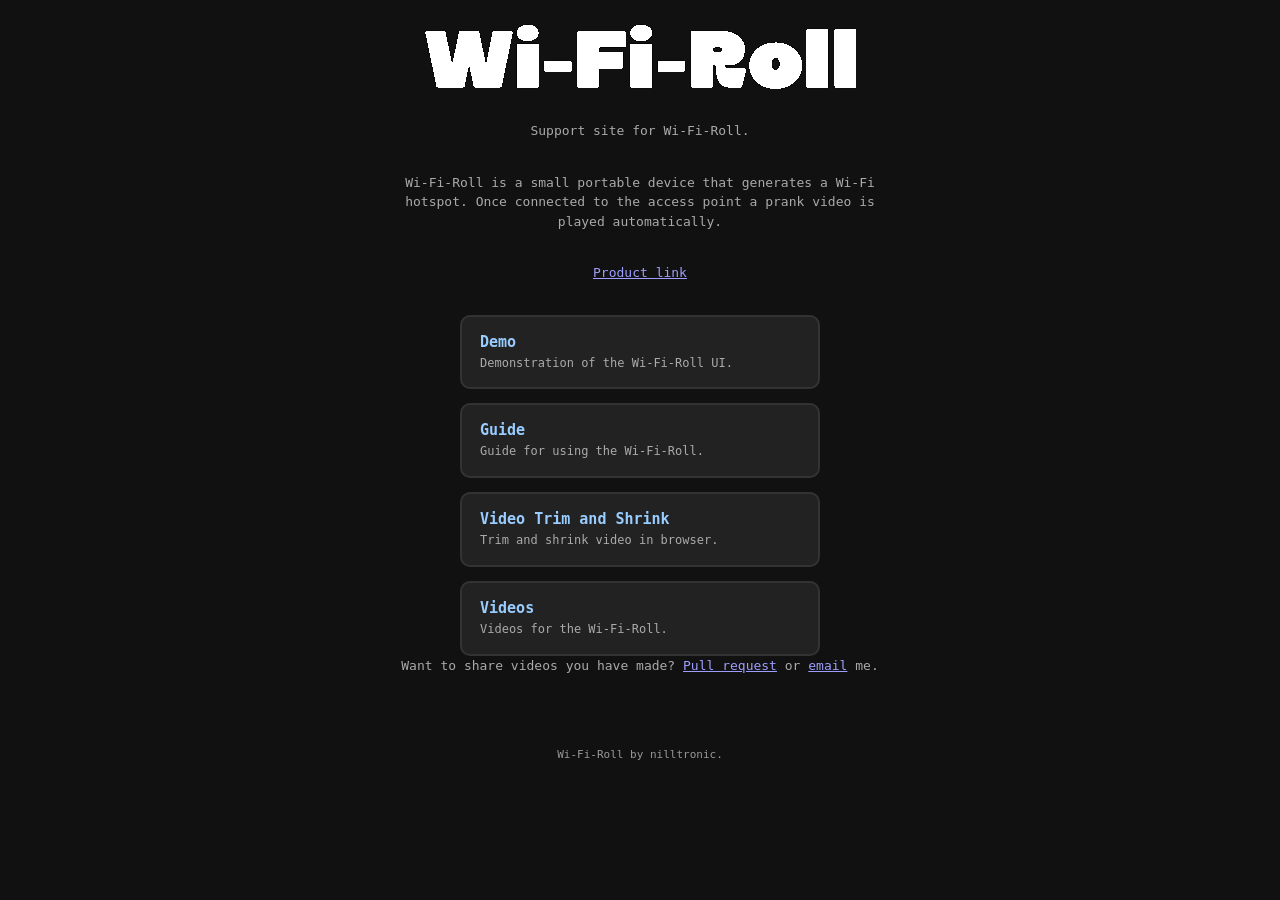
<file: index.html>
<!DOCTYPE html>
<html lang="en">
<head>
<meta charset="UTF-8">
<meta name="viewport" content="width=device-width, initial-scale=1">
<title>Wi-Fi-Roll</title>
<style>
:root { color-scheme: dark; }
body {
  font-family: monospace;
  background: #111;
  color: #eee;
  margin: 0;
  padding: 24px 16px 60px;
  display: flex;
  flex-direction: column;
  align-items: center;
}
h1 {
  text-align: center;
  margin: 0 0 6px;
}
p.sub {
  text-align: center;
  max-width: 480px;
  margin: 0 auto 32px;
  line-height: 1.5;
  color: #aaa;
}
.menu {
  display: flex;
  flex-direction: column;
  gap: 14px;
  width: 100%;
  max-width: 360px;
}
.menu a {
  display: block;
  background: #222;
  border: 2px solid #333;
  border-radius: 10px;
  padding: 16px 18px;
  color: #eee;
  text-decoration: none;
}
.menu a:hover,
.menu a:focus-visible {
  background: #3a7bd5;
  border-color: #3a7bd5;
  color: #fff;
  outline: none;
}
.menu .label {
  font-weight: bold;
  font-size: 15px;
  margin-bottom: 4px;
  color: #9cf;
}
.menu .desc {
  font-size: 12px;
  line-height: 1.4;
  color: #aaa;
}
.menu a:hover .label,
.menu a:hover .desc,
.menu a:focus-visible .label,
.menu a:focus-visible .desc {
  color: #fff;
}
footer {
  margin-top: 40px;
  font-size: 11px;
  text-align: center;
  max-width: 400px;
  line-height: 1.5;
  color: #999;
}
</style>
</head>
<body>

<!-- <h1>Wi-Fi-Roll</h1> -->
<img src="logow.png" alt="logow" width="431" height="65">
<p class="sub"></p>
<p class="sub">Support site for Wi-Fi-Roll.</p>
<p class="sub">Wi-Fi-Roll is a small portable device that generates a Wi-Fi hotspot. Once connected to the access point a prank video is played automatically.</p>
<p class="sub"><a href="https://www.tindie.com/products/44550/">Product link</a></p>
<div class="menu">

  <a href="demo.html">
    <div class="label">Demo</div>
    <div class="desc">Demonstration of the Wi-Fi-Roll UI.</div>
  </a>
  
  <a href="guide.html">
    <div class="label">Guide</div>
    <div class="desc">Guide for using the Wi-Fi-Roll.</div>
  </a>

  <a href="video_prep.html">
    <div class="label">Video Trim and Shrink</div>
    <div class="desc">Trim and shrink video in browser.</div>
  </a>

  <a href="videos.html">
    <div class="label">Videos</div>
    <div class="desc">Videos for the Wi-Fi-Roll.</div>
  </a>
 
</div>
   <p class="sub">Want to share videos you have made? <a href="https://github.com/nilltronic/Wi-Fi-Roll/pulls">Pull request</a> or <a href="mailto:i.davison@hotmail.co.uk">email</a> me.</p>
<footer>
  Wi-Fi-Roll by nilltronic.
</footer>

</body>
</html>
</file>
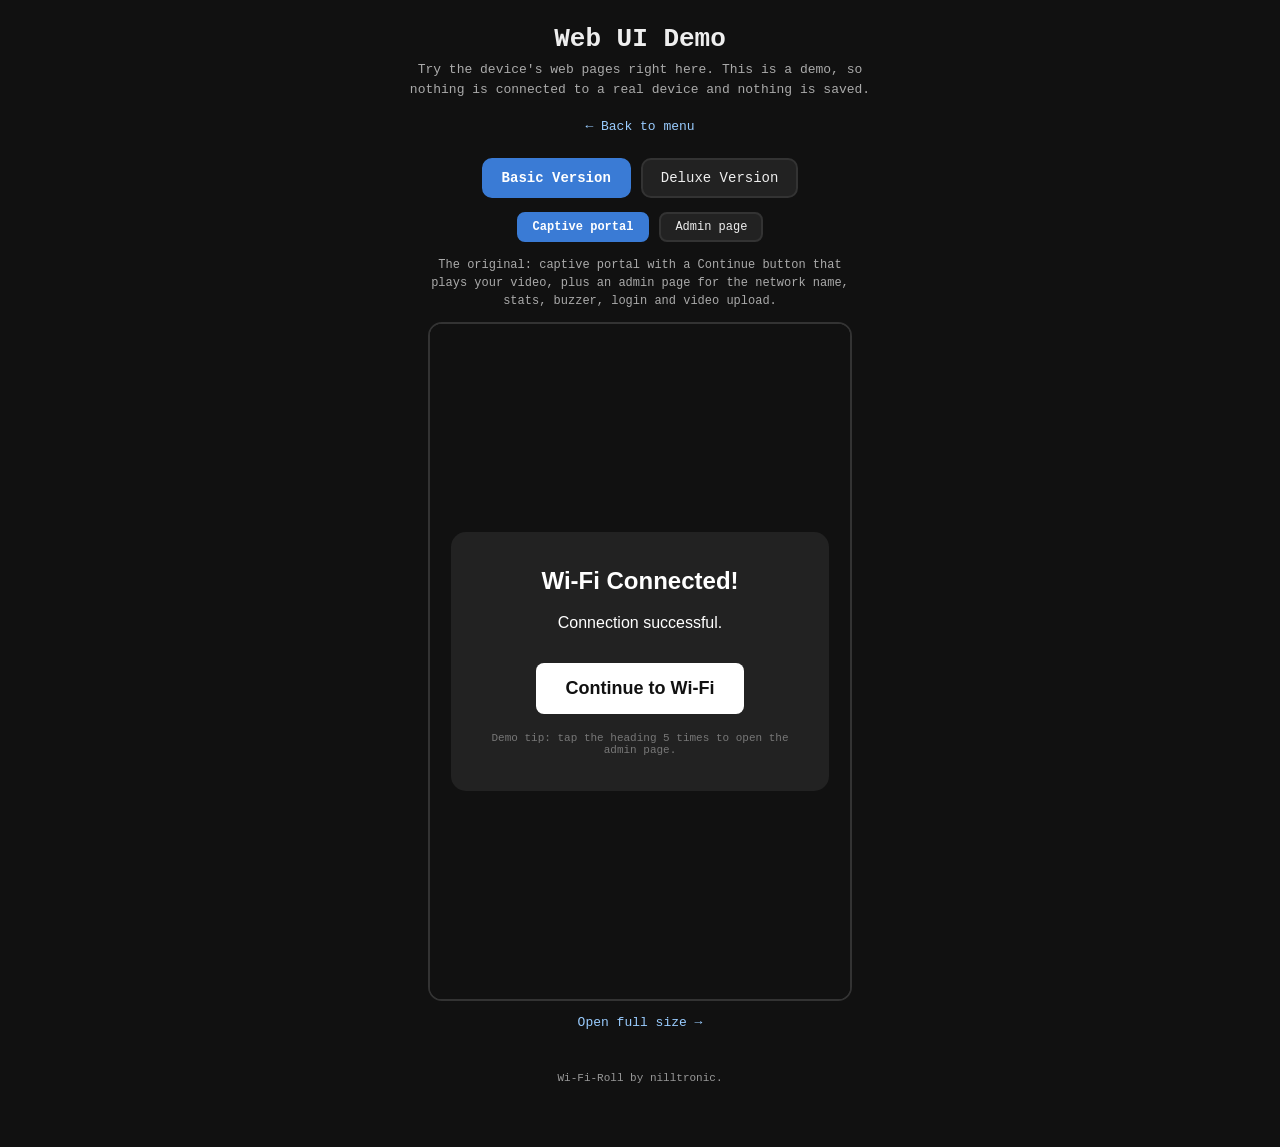
<file: demo.html>
<!DOCTYPE html>
<html lang="en">
<head>
<meta charset="UTF-8">
<meta name="viewport" content="width=device-width, initial-scale=1">
<title>Wi-Fi-Roll - Web UI Demo</title>
<style>
:root { color-scheme: dark; }
body {
  font-family: monospace;
  background: #111;
  color: #eee;
  margin: 0;
  padding: 24px 16px 60px;
  display: flex;
  flex-direction: column;
  align-items: center;
}
h1 { text-align: center; margin: 0 0 6px; }
p.sub {
  text-align: center;
  max-width: 480px;
  margin: 0 auto 20px;
  line-height: 1.5;
  color: #aaa;
}
.nav { margin-bottom: 24px; font-size: 13px; }
.nav a { color: #9cf; text-decoration: none; }
.nav a:hover, .nav a:focus-visible { color: #fff; text-decoration: underline; outline: none; }

.tabs { display: flex; gap: 10px; margin-bottom: 14px; flex-wrap: wrap; justify-content: center; }
.tab {
  background: #222;
  border: 2px solid #333;
  border-radius: 10px;
  padding: 10px 18px;
  color: #eee;
  font-family: monospace;
  font-size: 14px;
  cursor: pointer;
}
.tab:hover, .tab:focus-visible { border-color: #3a7bd5; outline: none; }
.tab[aria-selected="true"] { background: #3a7bd5; border-color: #3a7bd5; color: #fff; font-weight: bold; }
.views .tab { padding: 6px 14px; font-size: 12px; border-radius: 8px; }

.blurb { max-width: 440px; text-align: center; color: #aaa; font-size: 12px; line-height: 1.5; min-height: 3.6em; margin-bottom: 12px; }

.frame {
  width: 100%;
  max-width: 420px;
  background: #222;
  border: 2px solid #333;
  border-radius: 14px;
  overflow: hidden;
}
.frame iframe {
  display: block;
  width: 100%;
  height: 720px;
  max-height: 75vh;
  border: 0;
  background: #111;
}
.open { margin-top: 14px; font-size: 13px; }
.open a { color: #9cf; text-decoration: none; }
.open a:hover, .open a:focus-visible { color: #fff; text-decoration: underline; outline: none; }

footer { margin-top: 40px; font-size: 11px; text-align: center; max-width: 400px; line-height: 1.5; color: #999; }
</style>
</head>
<body>

<h1>Web UI Demo</h1>
<p class="sub">Try the device's web pages right here. This is a demo, so nothing is connected to a real device and nothing is saved.</p>
<div class="nav"><a href="index.html">&larr; Back to menu</a></div>

<div class="tabs" id="tabs" role="tablist"></div>
<div class="tabs views" id="views" role="tablist"></div>
<div class="blurb" id="blurb"></div>
<div class="frame">
  <iframe id="demo" title="Web UI demo" sandbox="allow-scripts allow-forms allow-same-origin"></iframe>
</div>
<div class="open"><a id="full" href="#" target="_blank" rel="noopener">Open full size &rarr;</a></div>

<footer>Wi-Fi-Roll by nilltronic.</footer>

<script>
(function () {
  // ---- Edit these to match your two versions -----------------------------
  var VERSIONS = [
    {
      label: 'Basic Version',
      desc: 'The original: captive portal with a Continue button that plays your video, plus an admin page for the network name, stats, buzzer, login and video upload.',
      portal: 'demo/portal.html?v=1',
      admin:  'demo/admin-v1.html'
    },
    {
      label: 'Deluxe Version',
      desc: 'Adds modes (video prank, SSID rotation, experimental modes), random/rotating videos, editable portal text, tune choice and annoy-a-tron timing.',
      portal: 'demo/portal.html?v=2',
      admin:  'demo/admin-v2.html'
    }
  ];
  var VIEWS = [
    { key: 'portal', label: 'Captive portal' },
    { key: 'admin',  label: 'Admin page' }
  ];
  // -------------------------------------------------------------------------

  var tabs = document.getElementById('tabs');
  var viewsEl = document.getElementById('views');
  var frame = document.getElementById('demo');
  var blurb = document.getElementById('blurb');
  var full = document.getElementById('full');
  var vBtns = [], wBtns = [];
  var cur = 0, view = 'portal';

  function show() {
    var v = VERSIONS[cur];
    var file = v[view];
    frame.src = file;
    blurb.textContent = v.desc || '';
    full.href = file;
    vBtns.forEach(function (b, j) { b.setAttribute('aria-selected', j === cur ? 'true' : 'false'); });
    wBtns.forEach(function (b, j) { b.setAttribute('aria-selected', VIEWS[j].key === view ? 'true' : 'false'); });
    try { history.replaceState(null, '', '#v' + (cur + 1) + '-' + view); } catch (e) {}
  }

  VERSIONS.forEach(function (v, i) {
    var b = document.createElement('button');
    b.className = 'tab'; b.type = 'button'; b.setAttribute('role', 'tab');
    b.textContent = v.label;
    b.addEventListener('click', function () { cur = i; show(); });
    tabs.appendChild(b); vBtns.push(b);
  });
  VIEWS.forEach(function (w) {
    var b = document.createElement('button');
    b.className = 'tab'; b.type = 'button'; b.setAttribute('role', 'tab');
    b.textContent = w.label;
    b.addEventListener('click', function () { view = w.key; show(); });
    viewsEl.appendChild(b); wBtns.push(b);
  });

  // Links like demo.html#v2-admin open that version and view directly
  var m = /^#v(\d+)(?:-(portal|admin))?$/.exec(location.hash);
  if (m) {
    cur = Math.min(Math.max(parseInt(m[1], 10) - 1, 0), VERSIONS.length - 1);
    if (m[2]) view = m[2];
  }
  show();
})();
</script>
</body>
</html>
</file>
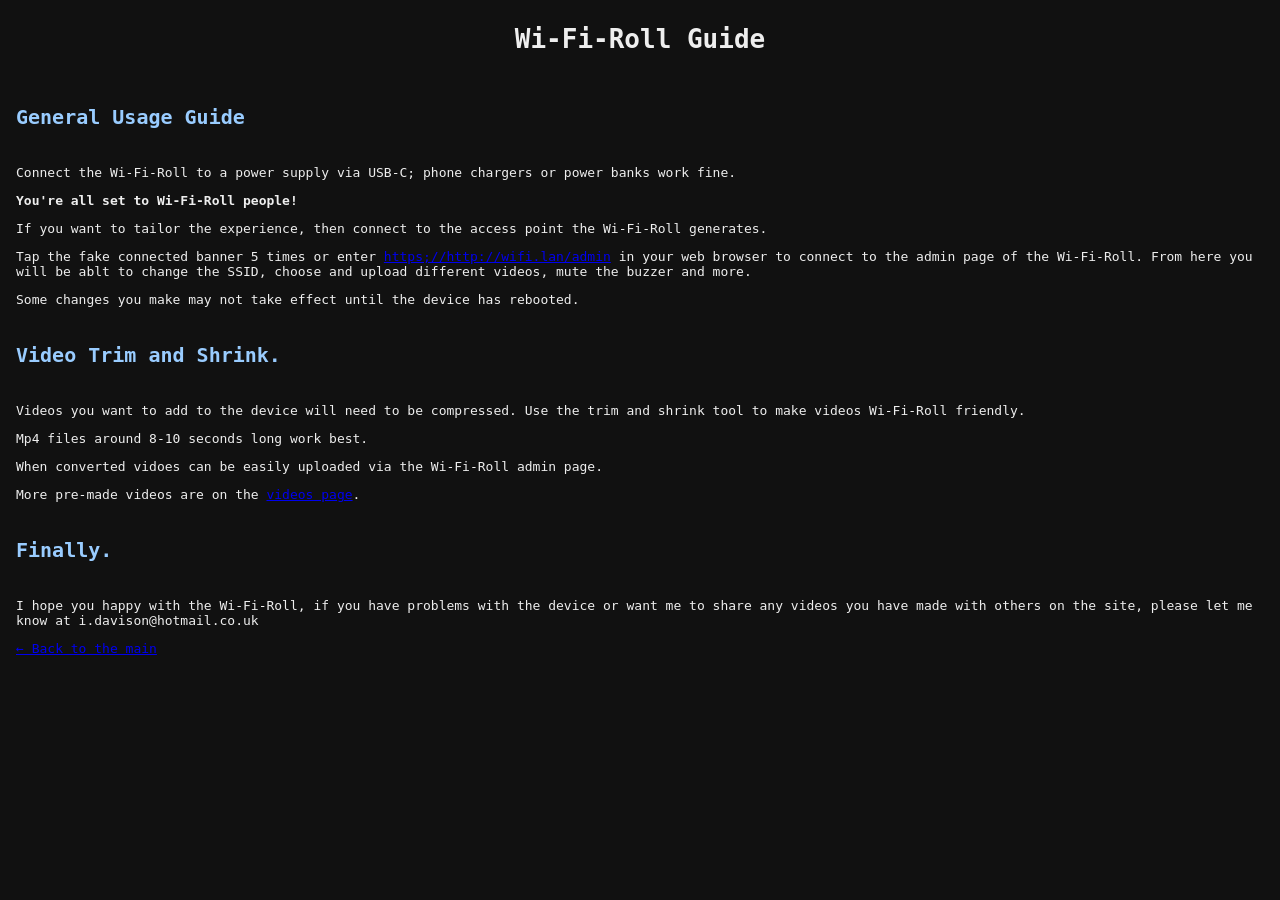
<file: guide.html>
<!DOCTYPE html>
<html lang="en">
<head>
<meta charset="UTF-8">
<meta name="viewport" content="width=device-width, initial-scale=1">
<title>Wi-Fi-Roll Guide</title>
<style>
  body {
    font-family: monospace;
    background: #111;   /* matches the printer's own GB-green palette */
    color: #eee;
    margin: 0;
    padding: 24px 16px 60px;
  }
  h1 {
    text-align: center;
    margin: 0 0 6px;
  }
  h2 {
  margin: 0 0 6px;
  font-size: 20px;
  line-height: 3.5;
  color: #9cf;
  }
  h3 {
  text-align: center;
  margin: 0 0 6px;
  font-size: 20px;
  line-height: 3.5;
  color: #9cf;
  }
  p.sub {
    text-align: center;
    max-width: 560px;
    margin: 0 auto 28px;
    line-height: 1.5;
  }
  #status {
    text-align: center;
    margin-bottom: 20px;
  }
  .grid {
    display: grid;
    grid-template-columns: repeat(auto-fill, minmax(140px, 1fr));
    gap: 16px;
    max-width: 1100px;
    margin: 0 auto;
  }
  .card {
    background: #8bac0f;
    border: 2px solid #0f380f;
    border-radius: 6px;
    padding: 8px;
    text-align: center;
    display: flex;
    flex-direction: column;
    align-items: center;
  }
  .card img {
    width: 100%;
    max-width: 128px;
    image-rendering: pixelated;
    background: #fff;
    border: 1px solid #0f380f;
    margin-bottom: 8px;
  }
  .card .name {
    font-size: 11px;
    word-break: break-all;
    margin-bottom: 8px;
    flex-grow: 1;
  }
  .card a.download {
    display: inline-block;
    font-size: 12px;
    padding: 6px 10px;
    background: #0f380f;
    color: #9bbc0f;
    text-decoration: none;
    border-radius: 4px;
  }
  .card a.download:hover {
    opacity: 0.85;
  }
  a.back {
    display: block;
    text-align: center;
    margin-top: 32px;
    color: #0f380f;
  }
</style>
</head>
<body>

  <h1>Wi-Fi-Roll Guide</h1>
  <p class="sub">
    
     </p>
     <h2>General Usage Guide</h2>
     </P>
Connect the Wi-Fi-Roll to a power supply via USB-C; phone chargers or power banks work fine.
 </p>
<strong>You're all set to Wi-Fi-Roll people!</strong>
</P>
If you want to tailor the experience, then connect to the access point the Wi-Fi-Roll generates.
</P>
Tap the fake connected banner 5 times or enter <a href="https;//http://wifi.lan/admin" >https;//http://wifi.lan/admin</a> in your web browser to connect to the admin page of the Wi-Fi-Roll. From here you will be ablt to change the SSID, choose and upload different videos, mute the buzzer and more.
 </p>
Some changes you make may not take effect until the device has rebooted.
 </p>
<h2>Video Trim and Shrink.</h2>
 </p>
Videos you want to add to the device will need to be compressed. Use the trim and shrink tool to make videos Wi-Fi-Roll friendly. 
</p>
Mp4 files around 8-10 seconds long work best.
</p>
When converted vidoes can be easily uploaded via the Wi-Fi-Roll admin page.
</p>
More pre-made videos are on the <a href="videos.html">videos page</a>. 
</p>

<h2>Finally.</h2>
 </p>
I hope you happy with the Wi-Fi-Roll, if you have problems with the device or want me to share any videos you have made with others on the site, please let me know at i.davison@hotmail.co.uk
</p>

 

<a href="index.html">&larr; Back to the main</a>



</body>
</html>
</file>
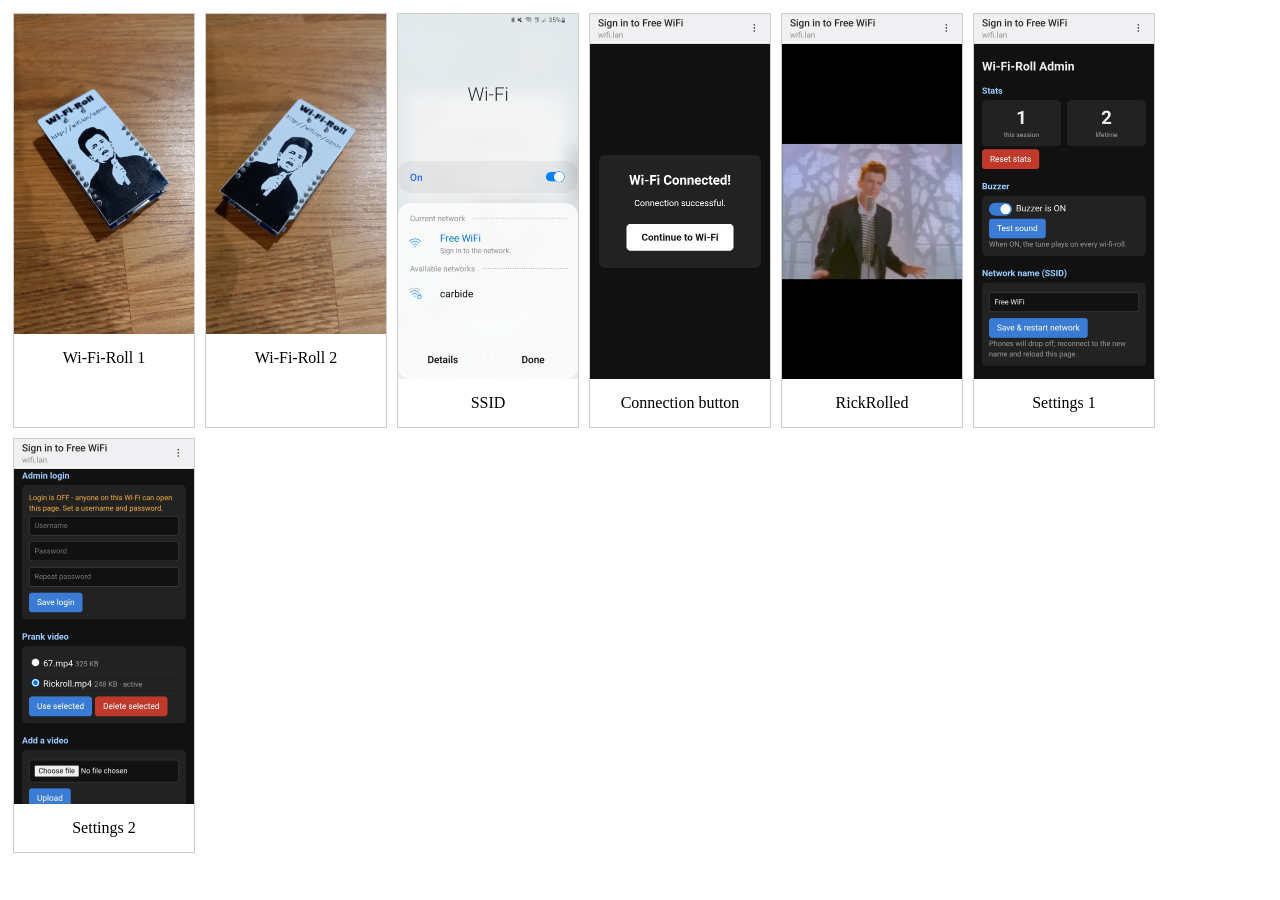
<file: tindie.html>
<html>
<head>
<style>
div.gallery {
  display: flex;
  flex-wrap: wrap;
  justify-content: flex-start;
}

div.gallery-item {
  margin: 5px;
  border: 1px solid #ccc;
  width: 180px;
}

div.gallery-item:hover {
  border: 1px solid #777;
}

div.gallery-item img {
  width: 100%;
  height: auto;
}

div.gallery-item div.desc {
  padding: 15px;
  text-align: center;
}
</style>
</head>
<body>

<div class="gallery">

<div class="gallery-item">
  <a target="_blank" href="Tindie%20images/20261102_184659.jpg">
    <img src="Tindie%20images/20261102_184659.jpg" alt="Wi-Fi-Roll 1" width="600" height="400">
  </a>
  <div class="desc">Wi-Fi-Roll 1</div>
</div>

<div class="gallery-item">
  <a target="_blank" href="Tindie%20images/20261102_184704.jpg">
    <img src="Tindie%20images/20261102_184704.jpg" alt="Wi-Fi-Roll 2" width="600" height="400">
  </a>
  <div class="desc">Wi-Fi-Roll 2</div>
</div>

<div class="gallery-item">
  <a target="_blank" href="Tindie%20images/Screenshot_20261102-184802_One UI Home.jpg">
    <img src="Tindie%20images/Screenshot_20261102-184802_One UI Home.jpg" alt="SSID" width="600" height="400">
  </a>
  <div class="desc">SSID</div>
</div>

<div class="gallery-item">
  <a target="_blank" href="Tindie%20images/Screenshot_20261102-184819_Captive Portal Login.jpg">
    <img src="Tindie%20images/Screenshot_20261102-184819_Captive Portal Login.jpg" alt="Connection button" width="600" height="400">
  </a>
  <div class="desc">Connection button</div>
</div>

  <div class="gallery-item">
  <a target="_blank" href="Tindie%20images/Screenshot_20261102-184831_Captive Portal Login.jpg">
    <img src="Tindie%20images/Screenshot_20261102-184831_Captive Portal Login.jpg" alt="RickRolled" width="600" height="400">
  </a>
  <div class="desc">RickRolled</div>
</div>

<div class="gallery-item">
  <a target="_blank" href="Tindie%20images/Screenshot_20261102-184906_Captive Portal Login.jpg">
    <img src="Tindie%20images/Screenshot_20261102-184906_Captive Portal Login.jpg" alt="Settings 1" width="600" height="400">
  </a>
  <div class="desc">Settings 1</div>
</div>

<div class="gallery-item">
  <a target="_blank" href="Tindie%20images/Screenshot_20261102-184930_Captive Portal Login.jpg">
    <img src="Tindie%20images/Screenshot_20261102-184930_Captive Portal Login.jpg" alt="Settings 2" width="600" height="400">
  </a>
  <div class="desc">Settings 2</div>
</div>
  
</div>

</body>
</html>
</file>
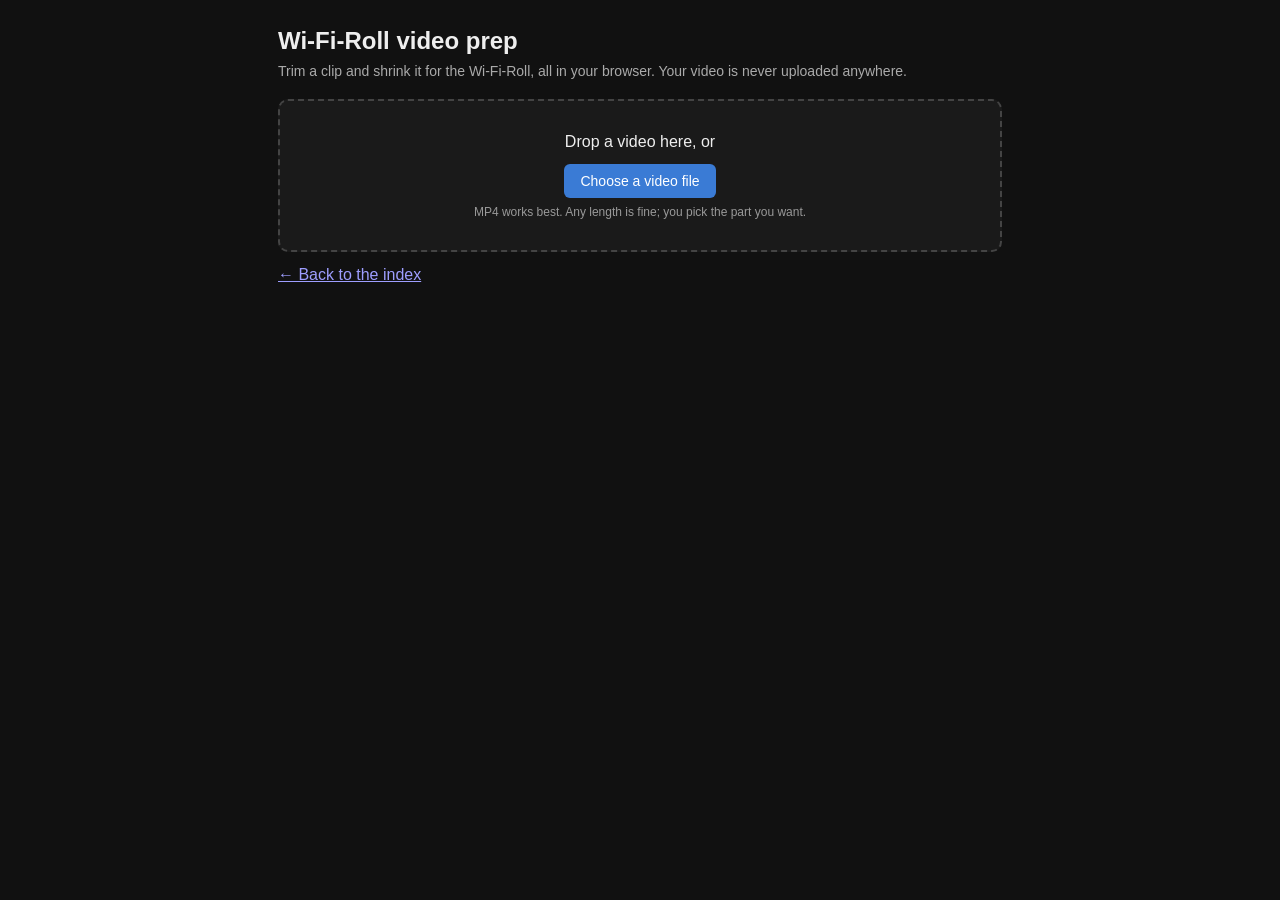
<file: video_prep.html>
<!DOCTYPE html>
<html lang="en">
<head>
<meta charset="utf-8">
<meta name="viewport" content="width=device-width,initial-scale=1">
<title>Wi-Fi-Roll video prep</title>
<style>
:root { color-scheme: dark; }
* { box-sizing: border-box; }
[hidden] { display: none !important; }
body { font-family: Arial, Helvetica, sans-serif; background: #111; color: #eee; margin: 0 auto; padding: 18px; max-width: 760px; line-height: 1.4; }
h1 { font-size: 24px; margin: 6px 0 4px; }
h2 { font-size: 15px; margin: 0 0 10px; color: #9cf; }
.sub { color: #aaa; margin: 0 0 18px; font-size: 14px; }
.card { background: #222; border-radius: 10px; padding: 14px; margin: 12px 0; }
.drop { text-align: center; padding: 30px 14px; border: 2px dashed #444; background: #1a1a1a; }
.drop.over { border-color: #3a7bd5; background: #1d2633; }
.row { display: flex; align-items: center; gap: 10px; margin: 8px 0; flex-wrap: wrap; }
.row label { width: 110px; color: #ccc; font-size: 14px; }
.row input[type=range] { flex: 1; min-width: 160px; }
.val { width: 62px; text-align: right; font-variant-numeric: tabular-nums; }
select, input[type=text] { background: #111; color: #eee; border: 1px solid #444; border-radius: 6px; padding: 8px; font-size: 14px; }
input[type=text] { width: 230px; }
button, a.btn { display: inline-block; background: #3a7bd5; color: #fff; border: 0; border-radius: 6px; padding: 9px 16px; font-size: 14px; cursor: pointer; text-decoration: none; }
button.small { padding: 6px 10px; font-size: 13px; background: #34445c; }
button:disabled { opacity: .5; cursor: default; }
video { width: 100%; max-height: 360px; background: #000; border-radius: 8px; }
progress { width: 100%; height: 14px; margin-top: 10px; }
.status { margin: 8px 0 0; font-size: 14px; color: #ccc; min-height: 20px; }
.status.err { color: #ff8a80; }
.hint { color: #999; font-size: 12px; margin: 6px 0 0; }
.warn { color: #f5b041; }
pre { background: #0b0b0b; border-radius: 8px; padding: 10px; overflow-x: auto; font-size: 12px; white-space: pre-wrap; word-break: break-all; margin: 8px 0; }
details { margin: 12px 0; }
summary { cursor: pointer; color: #9cf; font-size: 14px; }
.big { padding: 12px 22px; font-size: 16px; }
</style>
</head>
<body>

<h1>Wi-Fi-Roll video prep</h1>
<p class="sub">Trim a clip and shrink it for the Wi-Fi-Roll, all in your browser. Your video is never uploaded anywhere.</p>

<div id="drop" class="card drop">
  <p style="margin:0 0 10px">Drop a video here, or</p>
  <button id="btnChoose">Choose a video file</button>
  <input type="file" id="fileInput" accept="video/*,.mp4,.mov,.m4v,.mkv,.webm" hidden>
  <p class="hint" id="fileName">MP4 works best. Any length is fine; you pick the part you want.</p>
</div>

<div id="editor" hidden>

  <div class="card">
    <video id="vid" controls playsinline></video>
  </div>

  <div class="card">
    <h2>1. Trim</h2>
    <div class="row">
      <label for="startRange">Start</label>
      <input type="range" id="startRange" min="0" max="10" step="0.05" value="0">
      <span class="val" id="startLbl">0.0 s</span>
      <button class="small" id="btnSetStart" title="Use the current position of the video above">Set to now</button>
    </div>
    <div class="row">
      <label for="endRange">End</label>
      <input type="range" id="endRange" min="0" max="10" step="0.05" value="8">
      <span class="val" id="endLbl">8.0 s</span>
      <button class="small" id="btnSetEnd" title="Use the current position of the video above">Set to now</button>
    </div>
    <div class="row">
      <label>Clip length</label>
      <span id="lenLbl">8.0 s</span>
      <button class="small" id="btnPreview">Preview the clip</button>
    </div>
    <p class="hint">Tip: scrub the video above, then press &ldquo;Set to now&rdquo; to mark the start and end.</p>
  </div>

  <div class="card">
    <h2>2. Shrink</h2>
    <div class="row">
      <label for="selWidth">Width</label>
      <select id="selWidth">
        <option value="240">240 px (tiny)</option>
        <option value="320" selected>320 px (recommended)</option>
        <option value="400">400 px</option>
        <option value="480">480 px (bigger file)</option>
      </select>
    </div>
    <div class="row">
      <label for="selFps">Frame rate</label>
      <select id="selFps">
        <option value="10">10 fps</option>
        <option value="12">12 fps</option>
        <option value="15" selected>15 fps (recommended)</option>
        <option value="20">20 fps</option>
        <option value="24">24 fps</option>
      </select>
    </div>
    <div class="row">
      <label for="rngCrf">Compression</label>
      <input type="range" id="rngCrf" min="22" max="36" step="1" value="28">
      <span class="val" id="crfLbl">28</span>
    </div>
    <p class="hint" style="margin-top:-2px">Higher number = smaller file, softer picture. 28 is a good start.</p>
    <div class="row">
      <label for="selAudio">Audio</label>
      <select id="selAudio">
        <option value="48" selected>Mono, 48 kbps (recommended)</option>
        <option value="32">Mono, 32 kbps (smaller)</option>
        <option value="64">Mono, 64 kbps (clearer)</option>
        <option value="none">No audio</option>
      </select>
    </div>
    <div class="row">
      <label for="outName">File name</label>
      <input type="text" id="outName" value="rickroll.mp4" maxlength="31" spellcheck="false">
    </div>
    <p class="hint">The device needs a name ending in .mp4, up to 31 letters, digits, dots, dashes or underscores.</p>
  </div>

  <div class="card">
    <button id="btnGo" class="big">Trim &amp; shrink</button>
    <progress id="bar" max="1" value="0" hidden></progress>
    <p class="status" id="status"></p>
  </div>

  <div class="card" id="result" hidden>
    <h2>Done</h2>
    <video id="outVid" controls loop playsinline></video>
    <p id="outInfo" class="status"></p>
    <p class="hint" id="outWarn"></p>
    <a class="btn" id="btnDownload" href="#" download="rickroll.mp4">Download</a>
    <p class="hint">Then open the ESP8266 admin page, use &ldquo;Add a video&rdquo; to upload it, and choose &ldquo;Use selected&rdquo;.</p>
  </div>

  <details>
    <summary>Command-line version (if the in-browser converter does not work for you)</summary>
    <pre id="cmd"></pre>
    <button class="small" id="btnCopy">Copy command</button>
    <p class="hint">Run this in a Command Prompt in the folder containing your video. It produces the same result and needs ffmpeg installed.</p>
  </details>

  <details>
    <summary>Converter log</summary>
    <pre id="log">(nothing yet)</pre>
  </details>

</div>

<script>
(function () {
  "use strict";

  var $ = function (id) { return document.getElementById(id); };

  // ---------- settings ----------
  var CORE_VERSION = "0.12.6";
  var CORE_BASES = [
    "https://unpkg.com/@ffmpeg/core@" + CORE_VERSION + "/dist/umd/",
    "https://cdn.jsdelivr.net/npm/@ffmpeg/core@" + CORE_VERSION + "/dist/umd/"
  ];
  var WASM_BYTES = 32129114;     // size of ffmpeg-core.wasm (used for the download progress bar)
  var DEFAULT_CLIP = 8;          // seconds
  var LONG_CLIP = 15;            // warn above this
  var BIG_OUTPUT_KB = 2000;      // warn above this

  // ---------- state ----------
  var file = null, srcUrl = null, outUrl = null;
  var duration = 0, start = 0, end = 0, previewing = false;
  var worker = null, workerReady = false, loading = null, pending = null;
  var clipDur = 1;
  var logLines = [];

  var vid = $("vid");

  // ---------- helpers ----------
  function fmt(s) { return s.toFixed(1) + " s"; }
  function clamp(v, lo, hi) { return Math.max(lo, Math.min(hi, v)); }

  function cleanOutName(raw) {
    var n = String(raw || "").trim().replace(/\.(mov|m4v|mkv|webm|avi)$/i, "").replace(/[^A-Za-z0-9._-]/g, "_").replace(/^\.+/, "");
    if (!/\.mp4$/i.test(n)) n = n.replace(/\.+$/, "") + ".mp4";
    if (n.length > 31) n = n.slice(0, 27) + ".mp4";
    if (n.toLowerCase() === ".mp4") n = "rickroll.mp4";
    return n;
  }

  function settings() {
    return {
      start: start,
      dur: end - start,
      width: parseInt($("selWidth").value, 10),
      fps: parseInt($("selFps").value, 10),
      crf: parseInt($("rngCrf").value, 10),
      audio: $("selAudio").value
    };
  }

  // Same options the command-line version uses.
  function buildArgs(inName, outName, s, overwrite) {
    var a = ["-ss", s.start.toFixed(2), "-t", s.dur.toFixed(2), "-i", inName,
             "-vf", "scale=" + s.width + ":-2", "-r", String(s.fps),
             "-c:v", "libx264", "-preset", "veryfast", "-crf", String(s.crf),
             "-profile:v", "main", "-pix_fmt", "yuv420p", "-movflags", "+faststart"];
    if (s.audio === "none") a.push("-an");
    else a.push("-c:a", "aac", "-ac", "1", "-b:a", s.audio + "k");
    if (overwrite) a.push("-y");
    a.push(outName);
    return a;
  }

  function quote(x) { return /[^\w.:\/\\=+-]/.test(x) ? '"' + x + '"' : x; }

  function updateCmd() {
    if (!file) return;
    var args = buildArgs(file.name, cleanOutName($("outName").value), settings(), false);
    $("cmd").textContent = "ffmpeg " + args.map(quote).join(" ");
  }

  function setStatus(msg, isErr) {
    var el = $("status");
    el.textContent = msg || "";
    el.className = "status" + (isErr ? " err" : "");
  }

  function setBar(p) {
    var bar = $("bar");
    bar.hidden = (p === null);
    if (p !== null) bar.value = p;
  }

  function addLog(line) {
    logLines.push(line);
    if (logLines.length > 300) logLines.shift();
    $("log").textContent = logLines.join("\n");
  }

  // ---------- trim UI ----------
  function minGap() { return Math.min(0.5, duration / 2); }

  function syncTrim() {
    $("startRange").value = start;
    $("endRange").value = end;
    $("startLbl").textContent = fmt(start);
    $("endLbl").textContent = fmt(end);
    var len = end - start;
    var lbl = $("lenLbl");
    lbl.textContent = fmt(len) + (len > LONG_CLIP ? "  (long clips make big files)" : "");
    lbl.className = len > LONG_CLIP ? "warn" : "";
    updateCmd();
  }

  function setStart(v) {
    start = clamp(v, 0, duration - minGap());
    if (end < start + minGap()) end = Math.min(duration, start + minGap());
    syncTrim();
  }

  function setEnd(v) {
    end = clamp(v, minGap(), duration);
    if (start > end - minGap()) start = Math.max(0, end - minGap());
    syncTrim();
  }

  $("startRange").addEventListener("input", function () {
    setStart(parseFloat(this.value));
    previewing = false;
    vid.currentTime = start;
  });
  $("endRange").addEventListener("input", function () {
    setEnd(parseFloat(this.value));
    previewing = false;
    vid.currentTime = Math.max(start, end - 0.1);
  });
  $("btnSetStart").addEventListener("click", function () { setStart(vid.currentTime); });
  $("btnSetEnd").addEventListener("click", function () { setEnd(vid.currentTime); });

  $("btnPreview").addEventListener("click", function () {
    vid.currentTime = start;
    previewing = true;
    var p = vid.play();
    if (p && p.catch) p.catch(function () {});
  });
  vid.addEventListener("timeupdate", function () {
    if (previewing && vid.currentTime >= end) {
      vid.pause();
      previewing = false;
    }
  });

  ["selWidth", "selFps", "selAudio", "outName"].forEach(function (id) {
    $(id).addEventListener("input", updateCmd);
    $(id).addEventListener("change", updateCmd);
  });
  $("outName").addEventListener("change", function () { this.value = cleanOutName(this.value); updateCmd(); });
  $("rngCrf").addEventListener("input", function () { $("crfLbl").textContent = this.value; updateCmd(); });

  // ---------- loading a file ----------
  function loadFile(f) {
    if (!f) return;
    file = f;
    if (srcUrl) URL.revokeObjectURL(srcUrl);
    srcUrl = URL.createObjectURL(f);
    previewing = false;
    $("result").hidden = true;
    setStatus("");
    setBar(null);
    $("fileName").textContent = f.name + "  (" + (f.size / 1048576).toFixed(1) + " MB)";

    vid.onloadedmetadata = function () {
      if (!isFinite(vid.duration) || vid.duration <= 0) { vid.onerror(); return; }
      duration = vid.duration;
      var max = duration.toFixed(2);
      $("startRange").max = max;
      $("endRange").max = max;
      start = 0;
      end = Math.min(duration, DEFAULT_CLIP);
      $("editor").hidden = false;
      syncTrim();
    };
    vid.onerror = function () {
      $("editor").hidden = true;
      $("fileName").textContent = f.name + ": this browser cannot read that video, so it cannot be previewed. Try an MP4 (H.264) or WebM file.";
    };
    vid.src = srcUrl;
  }

  $("btnChoose").addEventListener("click", function () { $("fileInput").click(); });
  $("fileInput").addEventListener("change", function () {
    var f = this.files && this.files[0];
    if (f) loadFile(f);
  });
  var drop = $("drop");
  drop.addEventListener("dragover", function (e) { e.preventDefault(); drop.classList.add("over"); });
  drop.addEventListener("dragleave", function () { drop.classList.remove("over"); });
  drop.addEventListener("drop", function (e) {
    e.preventDefault();
    drop.classList.remove("over");
    var f = e.dataTransfer && e.dataTransfer.files && e.dataTransfer.files[0];
    if (f) loadFile(f);
  });

  // ---------- converter (ffmpeg.wasm core running in a Web Worker) ----------
  // The worker is created from a Blob so this page works as a plain local file.
  var WORKER_SRC = [
    "var core = null;",
    "self.onmessage = async function (e) {",
    "  var m = e.data;",
    "  try {",
    "    if (m.type === 'load') {",
    "      importScripts(m.coreURL);",
    "      core = await self.createFFmpegCore({ wasmBinary: new Uint8Array(m.wasm) });",
    "      core.setLogger(function (l) { self.postMessage({ type: 'log', message: l.message }); });",
    "      core.setProgress(function (p) { self.postMessage({ type: 'progress', time: p.time }); });",
    "      self.postMessage({ type: 'loaded' });",
    "    } else if (m.type === 'run') {",
    "      core.FS.writeFile('input', m.data);",
    "      core.setTimeout(-1);",
    "      core.exec.apply(core, m.args);",
    "      var ret = core.ret;",
    "      core.reset();",
    "      var out = null;",
    "      if (ret === 0) out = core.FS.readFile(m.output);",
    "      try { core.FS.unlink('input'); } catch (x) {}",
    "      try { core.FS.unlink(m.output); } catch (x) {}",
    "      self.postMessage({ type: 'done', ret: ret, out: out }, out ? [out.buffer] : []);",
    "    }",
    "  } catch (err) {",
    "    self.postMessage({ type: 'error', message: String((err && err.message) || err) });",
    "  }",
    "};"
  ].join("\n");

  function onWorkerMessage(e) {
    var m = e.data, p;
    if (m.type === "log") {
      addLog(m.message);
    } else if (m.type === "progress") {
      var frac = clamp((m.time / 1e6) / clipDur, 0, 1);
      setBar(frac);
      setStatus("Trimming and shrinking... " + Math.round(frac * 100) + "%");
    } else if (m.type === "loaded" || m.type === "done") {
      p = pending; pending = null;
      if (p) p.resolve(m);
    } else if (m.type === "error") {
      p = pending; pending = null;
      if (p) p.reject(new Error(m.message));
    }
  }

  function callWorker(msg, transfer) {
    return new Promise(function (resolve, reject) {
      pending = { resolve: resolve, reject: reject };
      worker.postMessage(msg, transfer || []);
    });
  }

  function fetchCore(url, onProgress) {
    return fetch(url).then(function (r) {
      if (!r.ok) throw new Error("HTTP " + r.status + " from " + url);
      if (!onProgress) return r.text();
      if (!r.body || !r.body.getReader) return r.arrayBuffer().then(function (b) { return new Uint8Array(b); });
      var reader = r.body.getReader(), chunks = [], got = 0;
      function pump() {
        return reader.read().then(function (res) {
          if (res.done) return;
          chunks.push(res.value);
          got += res.value.length;
          onProgress(Math.min(1, got / WASM_BYTES));
          return pump();
        });
      }
      return pump().then(function () {
        var out = new Uint8Array(got), o = 0;
        chunks.forEach(function (c) { out.set(c, o); o += c.length; });
        return out;
      });
    });
  }

  function ensureEngine() {
    if (workerReady) return Promise.resolve();
    if (loading) return loading;

    loading = (async function () {
      var lastErr = null;
      for (var i = 0; i < CORE_BASES.length; i++) {
        var base = CORE_BASES[i];
        try {
          setStatus("Downloading the converter (about 30 MB, first time only)...");
          setBar(0);
          var js = await fetchCore(base + "ffmpeg-core.js", null);
          var wasm = await fetchCore(base + "ffmpeg-core.wasm", function (p) {
            setBar(p);
            setStatus("Downloading the converter (about 30 MB, first time only)... " + Math.round(p * 100) + "%");
          });
          setStatus("Starting the converter...");
          var coreURL = URL.createObjectURL(new Blob([js], { type: "text/javascript" }));
          var workerURL = URL.createObjectURL(new Blob([WORKER_SRC], { type: "text/javascript" }));
          worker = new Worker(workerURL);
          worker.onmessage = onWorkerMessage;
          worker.onerror = function (ev) {
            var p = pending; pending = null;
            if (p) p.reject(new Error(ev.message || "The converter crashed"));
          };
          await callWorker({ type: "load", coreURL: coreURL, wasm: wasm.buffer }, [wasm.buffer]);
          workerReady = true;
          return;
        } catch (err) {
          lastErr = err;
          if (worker) { worker.terminate(); worker = null; }
        }
      }
      loading = null;
      throw lastErr || new Error("Could not load the converter");
    })();

    return loading;
  }

  // ---------- convert ----------
  async function convert() {
    if (!file) return;
    var btn = $("btnGo");
    btn.disabled = true;
    $("result").hidden = true;
    logLines = [];
    $("log").textContent = "(nothing yet)";

    try {
      await ensureEngine();

      var s = settings();
      var outName = cleanOutName($("outName").value);
      $("outName").value = outName;
      clipDur = Math.max(0.1, s.dur);

      setBar(0);
      setStatus("Reading the video...");
      var data = new Uint8Array(await file.arrayBuffer());

      setStatus("Trimming and shrinking... 0%");
      var res = await callWorker(
        { type: "run", data: data, args: buildArgs("input", "output.mp4", s, true), output: "output.mp4" },
        [data.buffer]
      );
      if (res.ret !== 0 || !res.out) {
        throw new Error("ffmpeg could not process this file (code " + res.ret + "). The converter log below may say why.");
      }

      var blob = new Blob([res.out], { type: "video/mp4" });
      if (outUrl) URL.revokeObjectURL(outUrl);
      outUrl = URL.createObjectURL(blob);

      $("outVid").src = outUrl;
      $("btnDownload").href = outUrl;
      $("btnDownload").download = outName;
      var kb = Math.round(blob.size / 1024);
      $("outInfo").textContent = outName + ": " + kb + " KB, " + fmt(s.dur) + ", " + s.width + " px wide, " + s.fps + " fps";
      $("outWarn").textContent = kb > BIG_OUTPUT_KB
        ? "That is on the big side for the ESP8266. A narrower width, a higher compression number, mono 32 kbps audio or a shorter clip will shrink it."
        : "";
      $("result").hidden = false;
      setBar(null);
      setStatus("");
      $("result").scrollIntoView({ behavior: "smooth", block: "nearest" });
    } catch (err) {
      setBar(null);
      setStatus("Something went wrong: " + (err && err.message ? err.message : err) +
                "  You can use the command-line version below instead.", true);
      $("editor").querySelector("details").open = true;
    } finally {
      btn.disabled = false;
    }
  }

  $("btnGo").addEventListener("click", convert);

  // ---------- copy command ----------
  $("btnCopy").addEventListener("click", function () {
    var text = $("cmd").textContent;
    var done = function () { $("btnCopy").textContent = "Copied"; setTimeout(function () { $("btnCopy").textContent = "Copy command"; }, 1500); };
    if (navigator.clipboard && navigator.clipboard.writeText) {
      navigator.clipboard.writeText(text).then(done, function () { fallbackCopy(text); done(); });
    } else {
      fallbackCopy(text); done();
    }
  });
  function fallbackCopy(text) {
    var ta = document.createElement("textarea");
    ta.value = text;
    document.body.appendChild(ta);
    ta.select();
    try { document.execCommand("copy"); } catch (e) {}
    document.body.removeChild(ta);
  }
})();
</script>
   <a class="back" href="index.html">&larr; Back to the index</a>
</body>
</html>
</file>
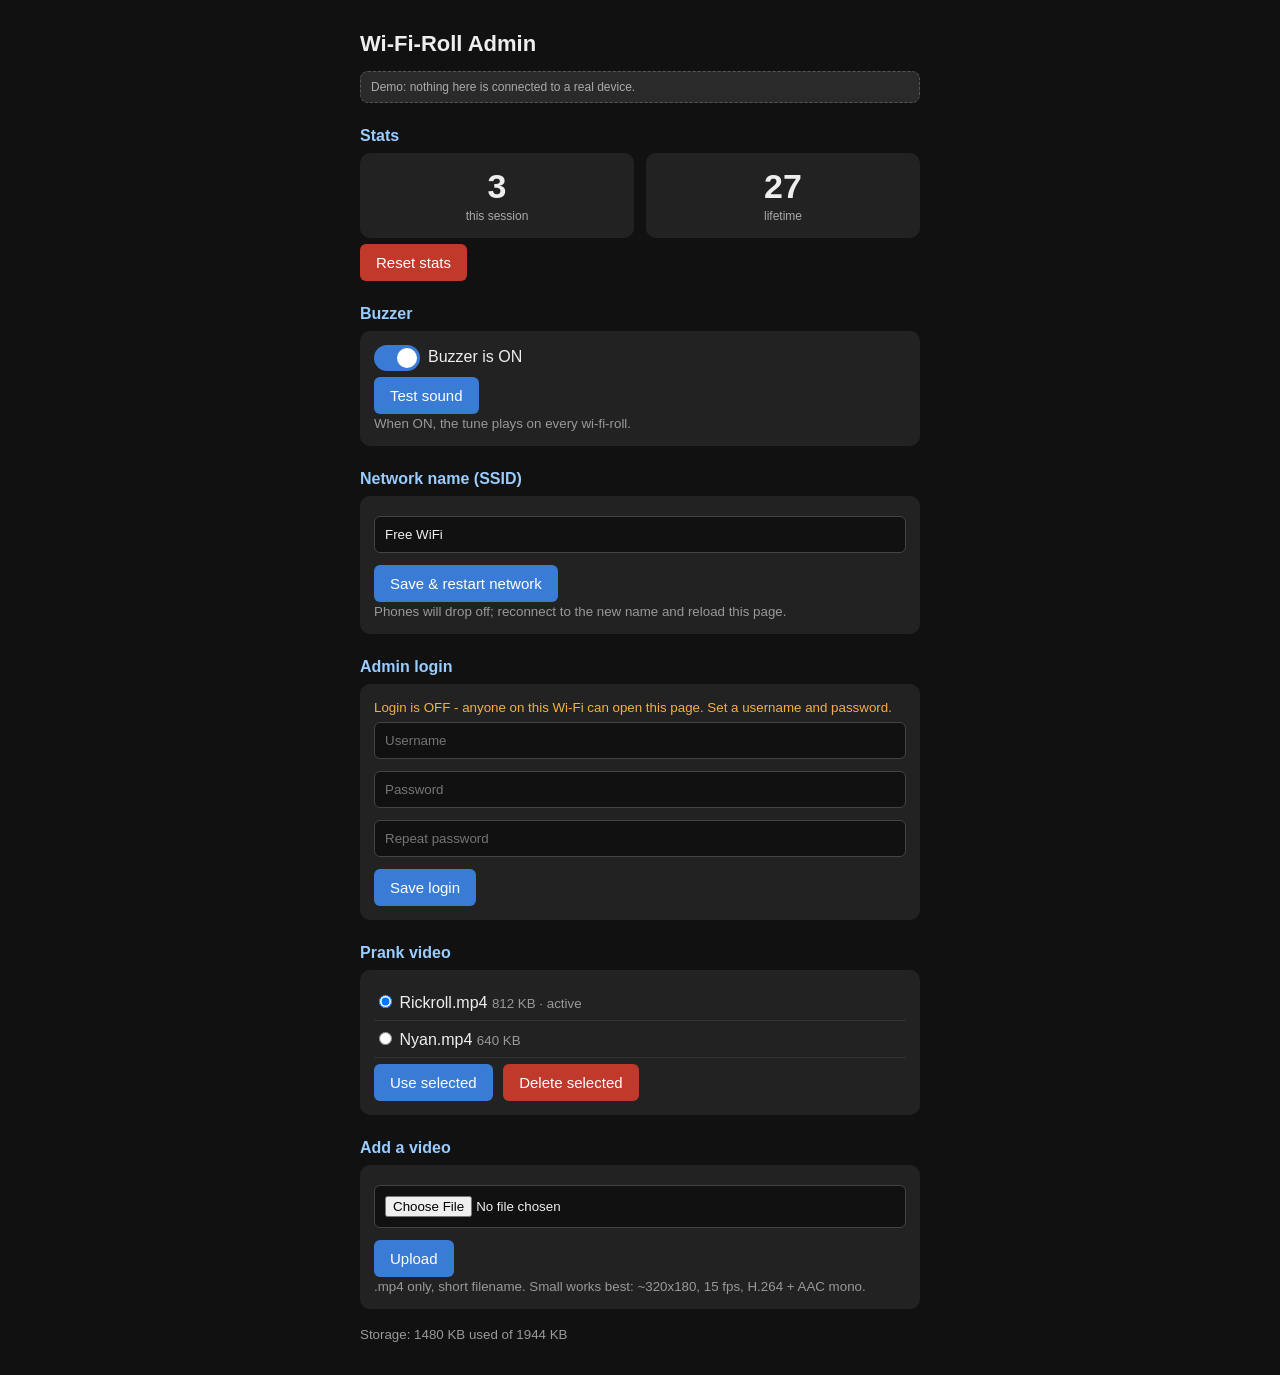
<file: demo/admin-v1.html>
<!DOCTYPE html>
<html><head><meta charset="utf-8">
<meta name="viewport" content="width=device-width,initial-scale=1">
<title>Wi-Fi-Roll Admin (Version 1 demo)</title>
<link rel="stylesheet" href="admin.css">
</head><body>
<h1>Wi-Fi-Roll Admin</h1>
<div class="demo-note">Demo: nothing here is connected to a real device.</div>

<h2>Stats</h2>
<div class="stats"><div><b id="s">3</b><span>this session</span></div><div><b id="l">27</b><span>lifetime</span></div></div>
<form method="POST" action="/admin/reset" onsubmit="return confirm('Reset session and lifetime counts to zero?')">
<button class="red">Reset stats</button></form>

<h2>Buzzer</h2>
<div class="card"><label class="sw"><input type="checkbox" id="buz" onchange="setBuzzer(this)" checked><span class="sl"></span></label><span id="buzLbl">Buzzer is ON</span><br>
<button type="button" onclick="demoTestSound()">Test sound</button>
<br><small>When ON, the tune plays on every wi-fi-roll.</small></div>

<h2>Network name (SSID)</h2>
<form class="card" method="POST" action="/admin/ssid">
<input type="text" name="ssid" maxlength="32" value="Free WiFi"><button>Save &amp; restart network</button><br>
<small>Phones will drop off; reconnect to the new name and reload this page.</small></form>

<h2>Admin login</h2>
<form class="card" method="POST" action="/admin/login">
<small style="color:#f5b041">Login is OFF - anyone on this Wi-Fi can open this page. Set a username and password.</small><br>
<input type="text" name="user" maxlength="32" placeholder="Username" autocomplete="off" value="">
<input type="password" name="pass" maxlength="32" placeholder="Password" autocomplete="new-password">
<input type="password" name="pass2" maxlength="32" placeholder="Repeat password" autocomplete="new-password">
<button>Save login</button></form>

<h2>Prank video</h2>
<form class="card" method="POST" action="/admin/video">
<label class="v"><input type="radio" name="video" value="Rickroll.mp4" checked> Rickroll.mp4 <small>812 KB &middot; active</small></label>
<label class="v"><input type="radio" name="video" value="Nyan.mp4"> Nyan.mp4 <small>640 KB</small></label>
<button>Use selected</button>
<button class="red" formaction="/admin/delete" onclick="return confirm('Delete the selected video?')">Delete selected</button>
</form>

<h2>Add a video</h2>
<form class="card" method="POST" action="/admin/upload" enctype="multipart/form-data">
<input type="file" name="f" accept="video/mp4,.mp4">
<button>Upload</button><br>
<small>.mp4 only, short filename. Small works best: ~320x180, 15 fps, H.264 + AAC mono.</small></form>

<p><small>Storage: 1480 KB used of 1944 KB</small></p>

<script src="demo.js"></script>
</body></html>
</file>
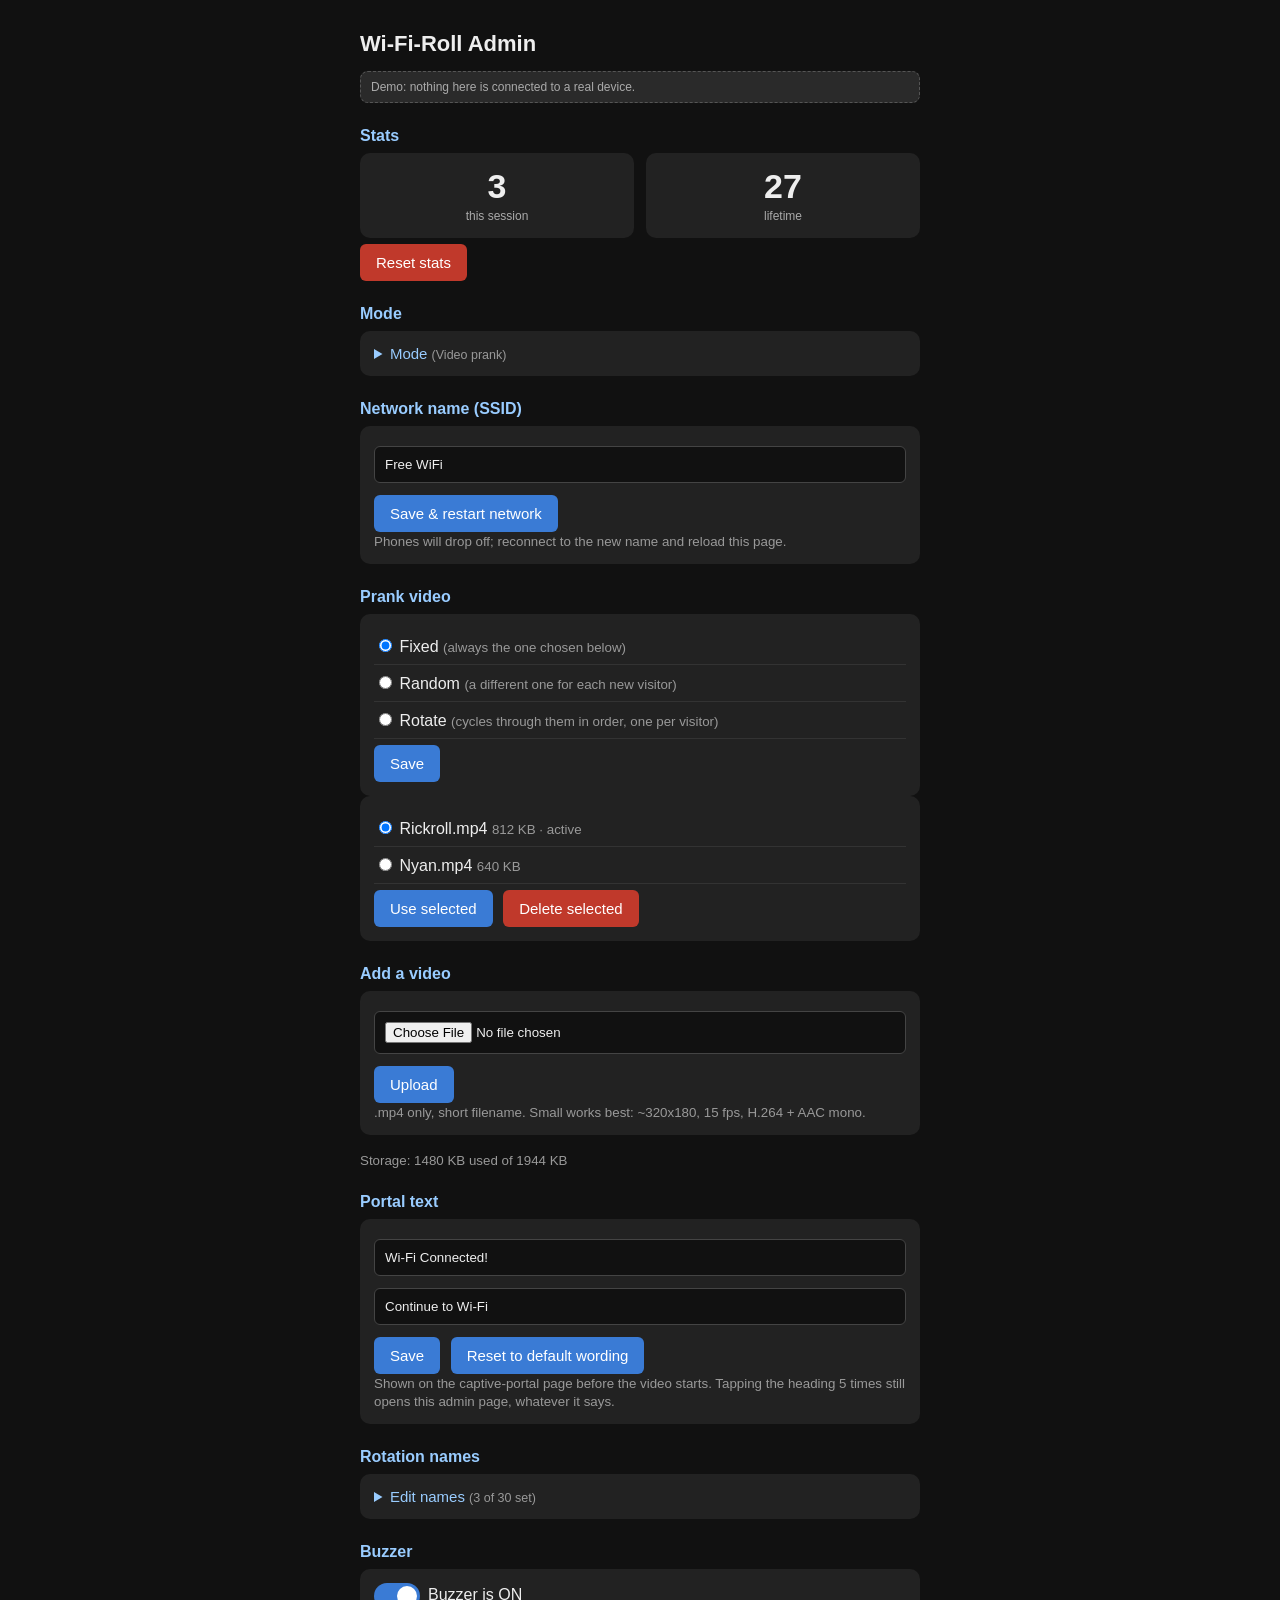
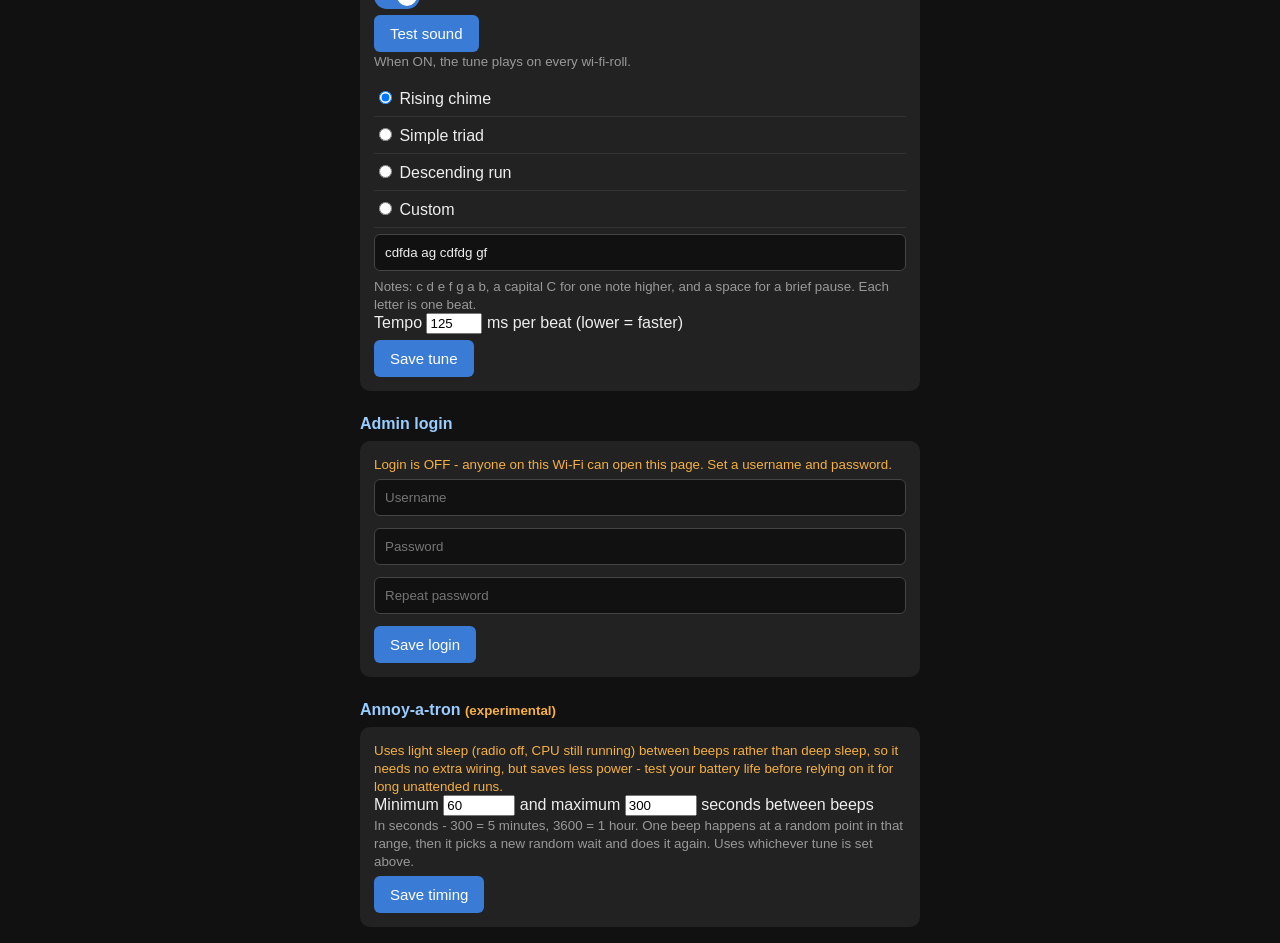
<file: demo/admin-v2.html>
<!DOCTYPE html>
<html><head><meta charset="utf-8">
<meta name="viewport" content="width=device-width,initial-scale=1">
<title>Wi-Fi-Roll Admin (Version 2 demo)</title>
<link rel="stylesheet" href="admin.css">
</head><body>
<h1>Wi-Fi-Roll Admin</h1>
<div class="demo-note">Demo: nothing here is connected to a real device.</div>

<h2>Stats</h2>
<div class="stats"><div><b id="s">3</b><span>this session</span></div><div><b id="l">27</b><span>lifetime</span></div></div>
<form method="POST" action="/admin/reset" onsubmit="return confirm('Reset session and lifetime counts to zero?')">
<button class="red">Reset stats</button></form>

<h2>Mode</h2>
<details class="card"><summary>Mode <small>(Video prank)</small></summary>
<form method="POST" action="/admin/mode">
<label class="v"><input type="radio" name="mode" value="video" checked> Video prank <small>(captive portal + video)</small></label>
<label class="v"><input type="radio" name="mode" value="spam"> SSID rotation <small>(cycles the network name through the list below)</small></label>
<label class="v"><input type="radio" name="mode" value="beacon"> Experimental beacon spam <small style="color:#f5b041">(personal testing only - see below)</small></label>
<div style="margin:6px 0 10px 24px"><small>Broadcasts many fake network names at once by sending raw Wi-Fi beacon frames (the technique used by the well-known <i>esp8266_beaconSpam</i> project), instead of running one real access point. Nothing can connect to any of them. <b>While this runs there is no web server and no admin access at all</b> - it needs a power cycle to start, and the only way back is pressing reset twice quickly (see above) or a power cycle after switching back here. Check the radio regulations where you are before using it.</small></div>
<label class="v"><input type="radio" name="mode" value="annoy"> Experimental annoy-a-tron <small style="color:#f5b041">(personal testing only - see below)</small></label>
<div style="margin:6px 0 10px 24px"><small>Beeps once at a random time between the minimum and maximum set in the Annoy-a-tron section near the bottom of this page, using light sleep between beeps to save some power - meant for battery or power-bank use. <b>While this runs there is no web server and no admin access at all</b> - it needs a power cycle to start, and the only way back is pressing reset twice quickly (see above) or a power cycle after switching back here.</small><br>
<label><input type="checkbox" name="confirm" value="1"> I understand this disables admin access until recovery, and this is for my own testing only</label></div>
<small>Broadcasting now: <b id="now">Free WiFi</b></small><br><button>Save mode</button></form></details>

<h2>Network name (SSID)</h2>
<form class="card" method="POST" action="/admin/ssid">
<input type="text" name="ssid" maxlength="32" value="Free WiFi"><button>Save &amp; restart network</button><br>
<small>Phones will drop off; reconnect to the new name and reload this page.</small></form>

<h2>Prank video</h2>
<form class="card" method="POST" action="/admin/videomode">
<label class="v"><input type="radio" name="vmode" value="0" checked> Fixed <small>(always the one chosen below)</small></label>
<label class="v"><input type="radio" name="vmode" value="1"> Random <small>(a different one for each new visitor)</small></label>
<label class="v"><input type="radio" name="vmode" value="2"> Rotate <small>(cycles through them in order, one per visitor)</small></label>
<button>Save</button></form>
<form class="card" method="POST" action="/admin/video">
<label class="v"><input type="radio" name="video" value="Rickroll.mp4" checked> Rickroll.mp4 <small>812 KB &middot; active</small></label>
<label class="v"><input type="radio" name="video" value="Nyan.mp4"> Nyan.mp4 <small>640 KB</small></label>
<button>Use selected</button>
<button class="red" formaction="/admin/delete" onclick="return confirm('Delete the selected video?')">Delete selected</button>
</form>

<h2>Add a video</h2>
<form class="card" method="POST" action="/admin/upload" enctype="multipart/form-data">
<input type="file" name="f" accept="video/mp4,.mp4">
<button>Upload</button><br>
<small>.mp4 only, short filename. Small works best: ~320x180, 15 fps, H.264 + AAC mono.</small></form>

<p><small>Storage: 1480 KB used of 1944 KB</small></p>

<h2>Portal text</h2>
<form class="card" method="POST" action="/admin/portal">
<input type="text" name="heading" maxlength="60" placeholder="Heading" value="Wi-Fi Connected!">
<input type="text" name="button" maxlength="40" placeholder="Button text" value="Continue to Wi-Fi">
<button>Save</button> <button type="submit" name="reset" value="1" formnovalidate>Reset to default wording</button><br>
<small>Shown on the captive-portal page before the video starts. Tapping the heading 5 times still opens this admin page, whatever it says.</small></form>

<h2>Rotation names</h2>
<details class="card"><summary>Edit names <small>(3 of 30 set)</small></summary>
<form id="rot" method="POST" action="/admin/spam">
<div id="slots"></div>
Switch every <select name="interval"><option value="5">5 s</option><option value="10">10 s</option><option value="15">15 s</option><option value="30" selected>30 s</option><option value="60">60 s</option></select><br>
<button>Save names</button>
<button type="button" onclick="document.querySelectorAll('#rot input[type=text]').forEach(function(i){i.value=''})">Clear all boxes</button><br>
<small>Blank boxes are skipped; one name just stays on that name. Rotation pauses while anything is connected to the device, so you can still use this page. Max 32 characters each. &ldquo;Clear all boxes&rdquo; only empties the boxes: press Save names to keep it.</small></form></details>

<h2>Buzzer</h2>
<div class="card"><label class="sw"><input type="checkbox" id="buz" onchange="setBuzzer(this)" checked><span class="sl"></span></label><span id="buzLbl">Buzzer is ON</span><br>
<button type="button" onclick="demoTestSound()">Test sound</button>
<br><small>When ON, the tune plays on every wi-fi-roll.</small>
<form method="POST" action="/admin/tune" style="margin-top:10px">
<label class="v"><input type="radio" name="tune" value="0" checked> Rising chime</label>
<label class="v"><input type="radio" name="tune" value="1"> Simple triad</label>
<label class="v"><input type="radio" name="tune" value="2"> Descending run</label>
<label class="v"><input type="radio" name="tune" value="3"> Custom</label>
<input type="text" name="notes" maxlength="40" placeholder="e.g. cdfda ag" value="cdfda ag cdfdg gf "><br>
<small>Notes: c d e f g a b, a capital C for one note higher, and a space for a brief pause. Each letter is one beat.</small><br>
Tempo <input type="number" name="tempo" min="60" max="400" step="5" value="125"> ms per beat (lower = faster)<br>
<button>Save tune</button></form></div>

<h2>Admin login</h2>
<form class="card" method="POST" action="/admin/login">
<small style="color:#f5b041">Login is OFF - anyone on this Wi-Fi can open this page. Set a username and password.</small><br>
<input type="text" name="user" maxlength="32" placeholder="Username" autocomplete="off" value="">
<input type="password" name="pass" maxlength="32" placeholder="Password" autocomplete="new-password">
<input type="password" name="pass2" maxlength="32" placeholder="Repeat password" autocomplete="new-password">
<button>Save login</button></form>

<h2>Annoy-a-tron <small style="color:#f5b041">(experimental)</small></h2>
<form class="card" method="POST" action="/admin/annoy">
<small style="color:#f5b041">Uses light sleep (radio off, CPU still running) between beeps rather than deep sleep, so it needs no extra wiring, but saves less power - test your battery life before relying on it for long unattended runs.</small><br>
Minimum <input type="number" name="amin" min="5" max="86400" value="60"> and maximum <input type="number" name="amax" min="5" max="86400" value="300"> seconds between beeps<br>
<small>In seconds - 300 = 5 minutes, 3600 = 1 hour. One beep happens at a random point in that range, then it picks a new random wait and does it again. Uses whichever tune is set above.</small><br>
<button>Save timing</button></form>

<script>
// 30 rotation name boxes, 3 filled in as examples
(function () {
  var examples = ['Free WiFi', 'Totally Not A Virus', 'FBI Surveillance Van'];
  var html = '';
  for (var i = 0; i < 30; i++) {
    html += '<input type="text" name="n' + i + '" maxlength="32" placeholder="Name ' + (i + 1) +
            ' (blank = skip)" value="' + (examples[i] || '') + '">';
  }
  document.getElementById('slots').innerHTML = html;
})();
</script>
<script src="demo.js"></script>
</body></html>
</file>
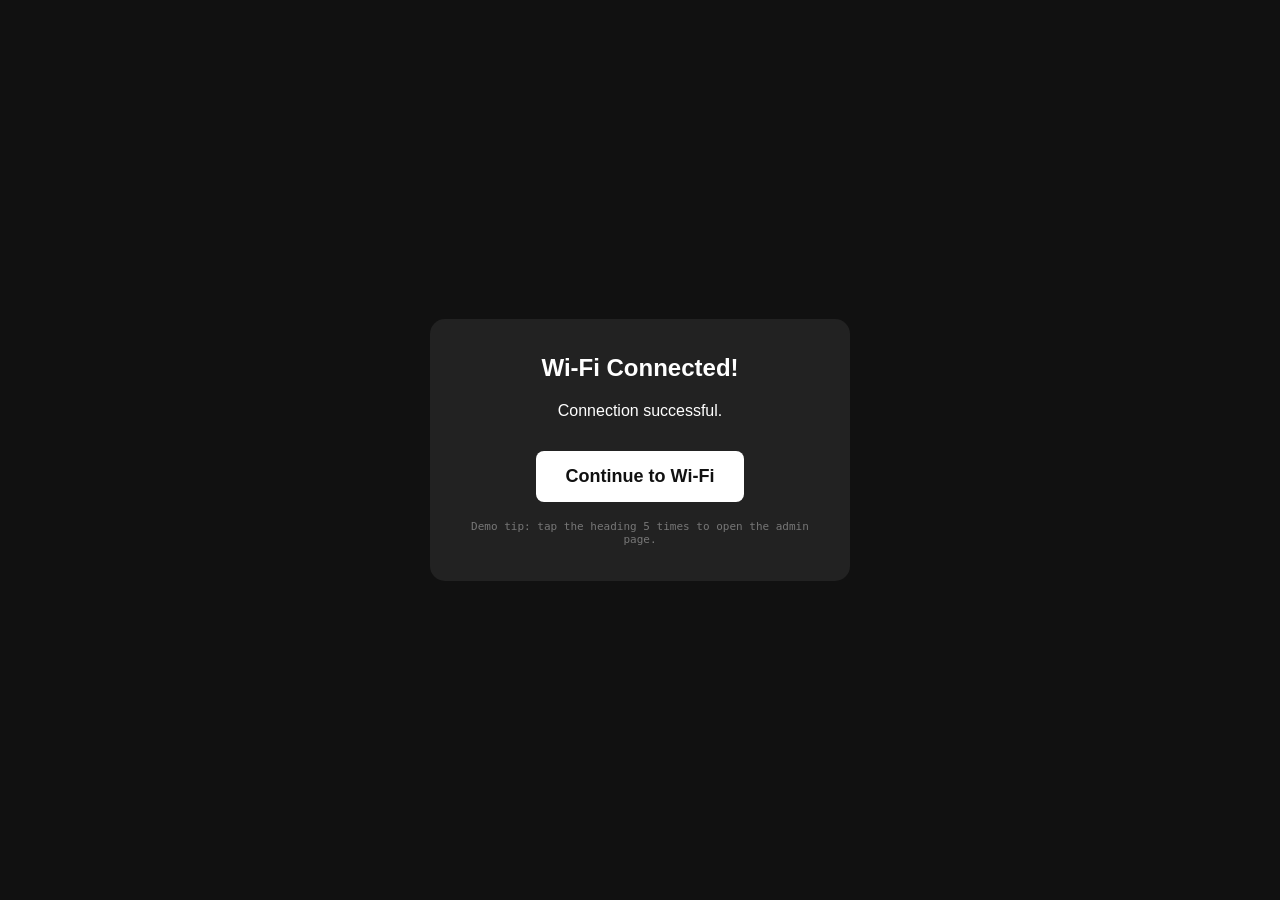
<file: demo/portal.html>
<!DOCTYPE html>
<html>
<head>
<meta charset="utf-8">
<meta name="viewport" content="width=device-width,initial-scale=1.0,maximum-scale=1.0,user-scalable=no">
<title>Free WiFi</title>
<style>
* { box-sizing: border-box; }
html, body {
  margin: 0; padding: 0; width: 100%; height: 100%;
  background: #111; font-family: Arial, Helvetica, sans-serif; color: white;
}
body { display: flex; align-items: center; justify-content: center; }
#portal {
  width: 90%; max-width: 420px; padding: 35px 25px; text-align: center;
  background: #222; border-radius: 15px;
}
#portal h2 { margin-top: 0; user-select: none; -webkit-user-select: none; -webkit-tap-highlight-color: transparent; touch-action: manipulation; }
#continueButton {
  border: 0; border-radius: 8px; padding: 15px 30px; margin-top: 15px;
  font-size: 18px; font-weight: bold; background: white; color: #111; cursor: pointer;
}
#videoContainer {
  display: none; position: fixed; top: 0; left: 0; right: 0; bottom: 0;
  width: 100%; height: 100%; background: black;
}
#rickVideo { width: 100%; height: 100%; object-fit: contain; background: black; }
#fallback {
  display: none; position: absolute; left: 0; right: 0; bottom: 20px;
  text-align: center; color: white;
}
/* demo-only */
#back {
  position: absolute; top: 10px; left: 10px; z-index: 5;
  background: rgba(0,0,0,.6); color: #9cf; border: 1px solid #555; border-radius: 8px;
  padding: 6px 10px; font-family: monospace; font-size: 12px; cursor: pointer;
}
#hint { margin-top: 18px; font-size: 11px; color: #777; font-family: monospace; }
</style>
</head>
<body>
<div id="portal">
  <h2 id="secretTap">Wi-Fi Connected!</h2>
  <p>Connection successful.</p>
  <button id="continueButton" onclick="activateRickroll()">Continue to Wi-Fi</button>
  <div id="hint">Demo tip: tap the heading 5 times to open the admin page.</div>
</div>

<div id="videoContainer">
  <button id="back" onclick="location.reload()">&larr; Back to demo</button>
  <video id="rickVideo" loop playsinline preload="metadata"></video>
  <div id="fallback">Tap the video for sound</div>
</div>

<script>
// ---- Demo settings ---------------------------------------------------------
// Video played when you press the button. The path is relative to this file
// (demo/portal.html), so ../video/ is the site's video folder. Filenames are
// case-sensitive on most web hosts.
var DEMO_VIDEO = '../video/rickroll.mp4';
// ---------------------------------------------------------------------------

var video = document.getElementById("rickVideo");
var portal = document.getElementById("portal");
var videoContainer = document.getElementById("videoContainer");
var fallback = document.getElementById("fallback");

// The 5-tap shortcut opens the matching version's admin demo (portal.html?v=1 or ?v=2)
var adminPage = (location.search.indexOf('v=1') >= 0) ? 'admin-v1.html' : 'admin-v2.html';

video.addEventListener('error', function () {
  fallback.textContent = 'Demo: video not found (' + DEMO_VIDEO + ')';
  fallback.style.display = 'block';
});

async function activateRickroll() {
  portal.style.display = "none";
  videoContainer.style.display = "block";

  video.src = DEMO_VIDEO;
  video.currentTime = 0;
  video.muted = false;
  video.volume = 1.0;

  try {
    await video.play();
  } catch (error) {
    fallback.textContent = 'Tap the video for sound';
    fallback.style.display = "block";
  }
}

videoContainer.addEventListener("click", async function(e) {
  if (e.target.id === 'back') return;
  try {
    video.muted = false;
    video.volume = 1.0;
    await video.play();
    fallback.style.display = "none";
  } catch (error) {}
});

// Hidden shortcut: tap the heading 5 times (each tap within 1.5 s of the last) to open the admin page.
var secretTaps = 0, secretTimer = null;
document.getElementById("secretTap").addEventListener("click", function () {
  secretTaps++;
  clearTimeout(secretTimer);
  secretTimer = setTimeout(function () { secretTaps = 0; }, 1500);
  if (secretTaps >= 5) {
    secretTaps = 0;
    window.location.href = adminPage;
  }
});
</script>
</body>
</html>
</file>
<file: demo/admin.css>
body{font-family:Arial,sans-serif;background:#111;color:#eee;margin:0 auto;padding:16px;max-width:560px}
h1{font-size:22px}
h2{font-size:16px;margin:24px 0 8px;color:#9cf}
.card{display:block;background:#222;border-radius:10px;padding:14px}
.stats{display:flex;gap:12px}
.stats div{flex:1;background:#222;border-radius:10px;padding:14px;text-align:center}
.stats b{display:block;font-size:34px}
.stats span{font-size:12px;color:#aaa}
input[type=text],input[type=password],input[type=file]{width:100%;box-sizing:border-box;padding:10px;border-radius:6px;border:1px solid #444;background:#111;color:#eee;margin:6px 0}
button{padding:10px 16px;border:0;border-radius:6px;background:#3a7bd5;color:#fff;font-size:15px;margin:6px 6px 0 0}
button.red{background:#c0392b}
label.v{display:block;padding:8px 0;border-bottom:1px solid #333}
small{color:#999}
.sw{position:relative;display:inline-block;width:46px;height:26px;vertical-align:middle;margin-right:8px}
.sw input{opacity:0;width:0;height:0}
.sl{position:absolute;top:0;left:0;right:0;bottom:0;background:#555;border-radius:26px;cursor:pointer;transition:.2s}
.sl:before{content:"";position:absolute;height:20px;width:20px;left:3px;top:3px;background:#fff;border-radius:50%;transition:.2s}
.sw input:checked+.sl{background:#3a7bd5}
.sw input:checked+.sl:before{transform:translateX(20px)}
a{color:#9cf}
.foot{margin-top:28px;text-align:center}
select{background:#111;color:#eee;border:1px solid #444;border-radius:6px;padding:8px;margin:6px 0}
details.card summary{cursor:pointer;color:#9cf;font-size:15px}
summary small{color:#999}
.msg{background:#1e4620;border-radius:8px;padding:10px;margin:10px 0}

/* demo-only */
.demo-note{background:#2a2a2a;border:1px dashed #555;border-radius:8px;padding:8px 10px;font-size:12px;color:#aaa;margin:6px 0 4px}
</file>
